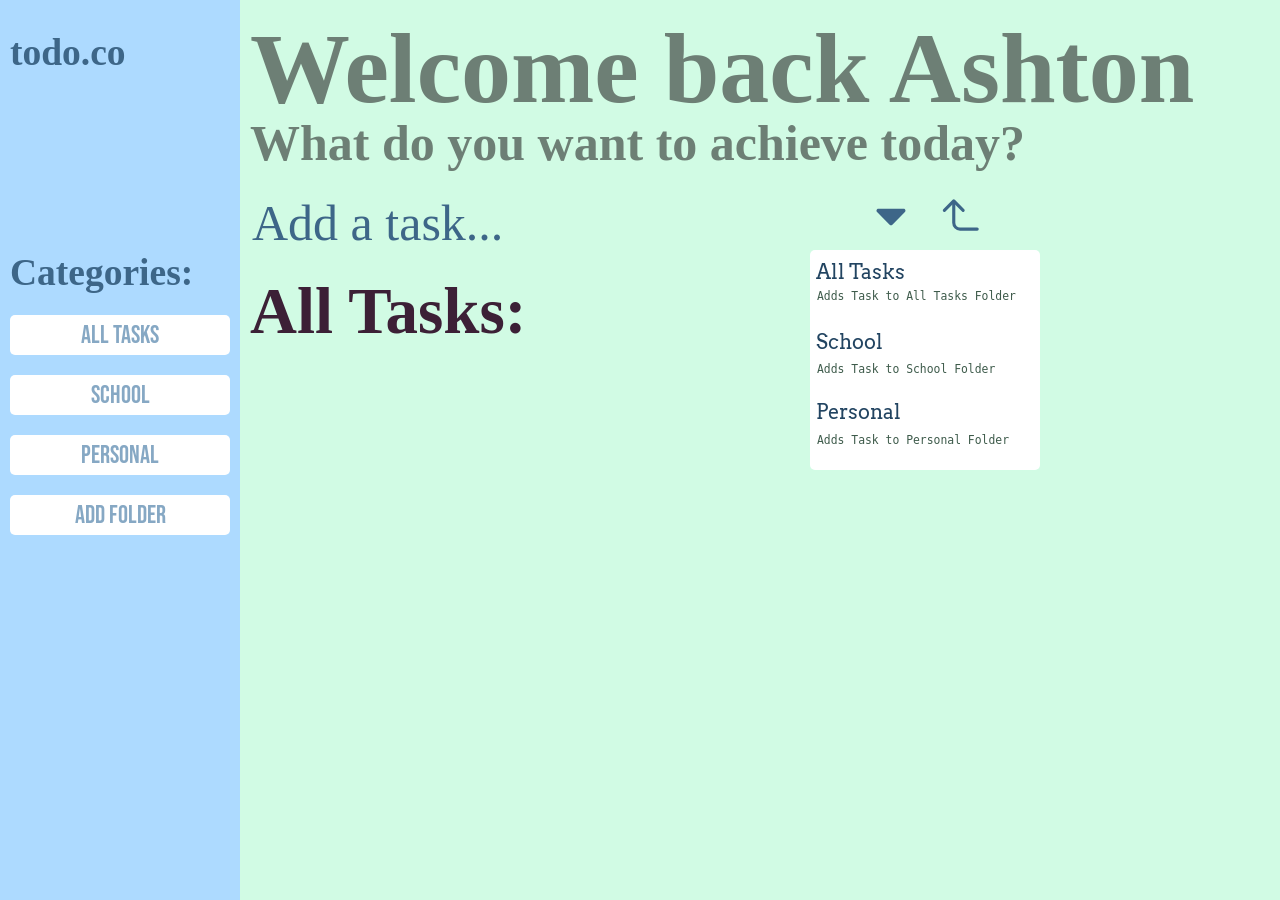
<file: code/index.html>
<!DOCTYPE html>
<html lang="en">
<head>
    <meta charset="UTF-8">
    <meta http-equiv="X-UA-Compatible" content="IE=edge">
    <meta name="viewport" content="width=device-width, initial-scale=1.0">
    <title>todo.co</title>
</head>

<div>
    <div id="e-menubar">
    <h2 id="left-title">Welcome back Ashton</h2>


    <h2 id="achieve-today">What do you want to achieve today?</h2>
    

<div class="task-searchbox">
    <input type="type" placeholder="Add a task..."id="task-add"></input>
    <button id="cat-btn"><svg stroke="currentColor" fill="currentColor" stroke-width="0" viewBox="0 0 320 512" height="1em" width="1em" xmlns="http://www.w3.org/2000/svg"><path d="M31.3 192h257.3c17.8 0 26.7 21.5 14.1 34.1L174.1 354.8c-7.8 7.8-20.5 7.8-28.3 0L17.2 226.1C4.6 213.5 13.5 192 31.3 192z"></path></svg></button>
    <button id="submit-btn"><svg stroke="currentColor" fill="currentColor" stroke-width="0" viewBox="0 0 16 16" height="1em" width="1em" xmlns="http://www.w3.org/2000/svg"><path fill-rule="evenodd" d="M2.646 6.854a.5.5 0 00.708 0L6 4.207l2.646 2.647a.5.5 0 10.708-.708l-3-3a.5.5 0 00-.708 0l-3 3a.5.5 0 000 .708z" clip-rule="evenodd"></path><path fill-rule="evenodd" d="M6 3.5a.5.5 0 00-.5.5v6.5A2.5 2.5 0 008 13h5.5a.5.5 0 000-1H8a1.5 1.5 0 01-1.5-1.5V4a.5.5 0 00-.5-.5z" clip-rule="evenodd"></path></svg></button>
    


</div>
<div id="tasks-container">
    <h2 id="tasks-title">All Tasks:</h2>
    <div id="taskbase"></div>
</div>
</div>
<div id="menubar">
    <h2 id="title">todo.co</h2>
    <h2 id="cat-title">Categories:</h2>
    <div id="tags">
    <button id="allTasks" class="folderBtn">All Tasks</button><br>
    <button id="school" class="folderBtn">School</button><br>
    <button id="personal" class ="folderBtn">Personal</button><br>
    <button id="addFolder">Add Folder</button>
</div>
</div>

    <div id="cat-popup">
        <div id="cat-popup-text-title">
            <div class="alltasksHoverDiv">
                <button class="cat-def-btns">All Tasks</button> <br>
                <h2 id="allTasksDescription" class="cat-btn-descriptions">Adds Task to All Tasks Folder</h2>
            </div>
            <div class="schoolHoverDiv">
                <button class="cat-def-btns">School</button> <br>
                <h2 id="schoolDescription" class="cat-btn-descriptions">Adds Task to School Folder</h2>

        </div>
        <div class="personalHoverDiv">
            <button class="cat-def-btns">Personal</button> <br>
            <h2 id="personalDescription" class="cat-btn-descriptions">Adds Task to Personal Folder</h2>

            </div>
        </div> 
    </div>


</div>

    
</body>
<script src="script.js"></script>
<link rel="stylesheet" href="style.css">
</html>
</file>
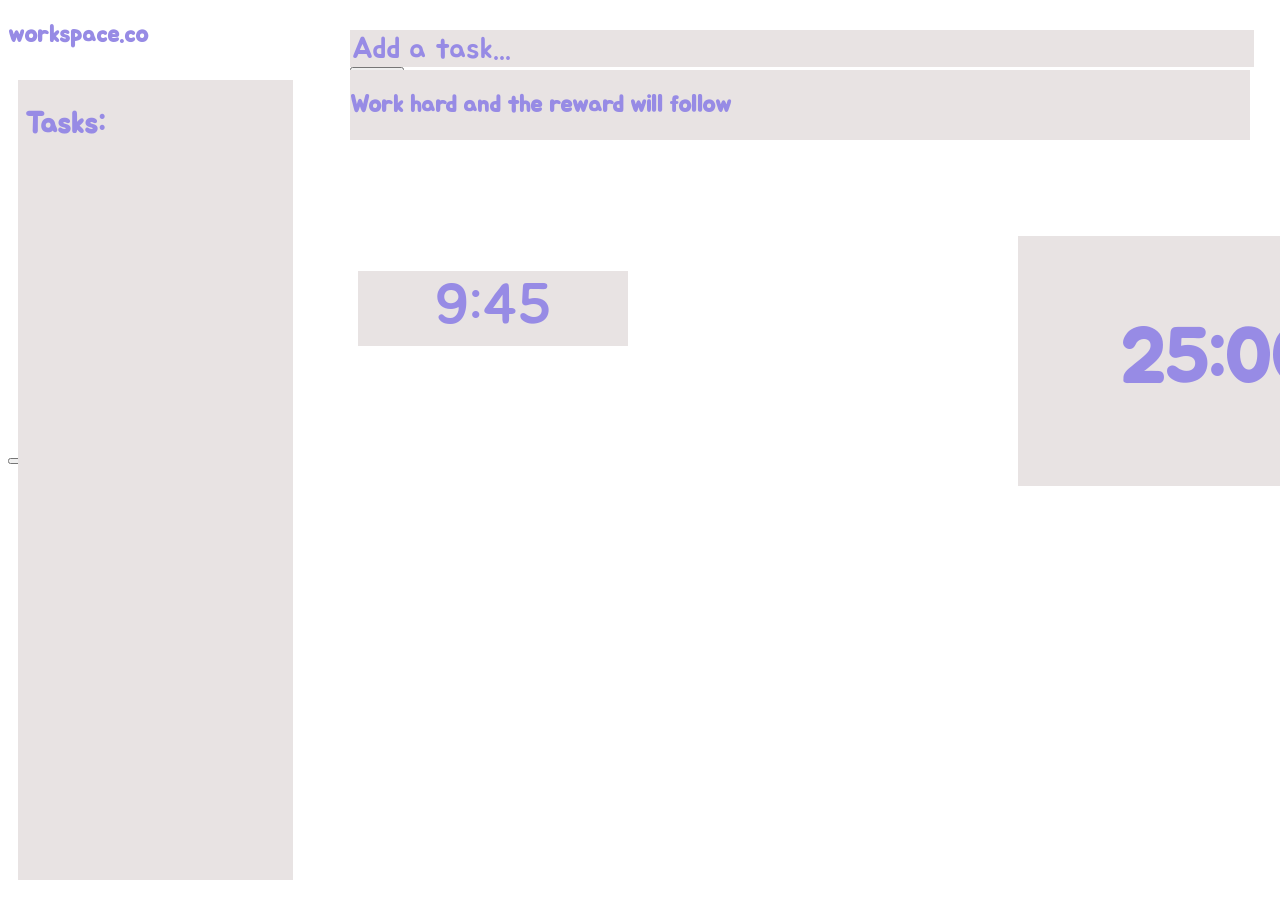
<file: workspace.co/index.html>
<!DOCTYPE html>
<html lang="en">
<head>
    <meta charset="UTF-8">
    <meta http-equiv="X-UA-Compatible" content="IE=edge">
    <meta name="viewport" content="width=device-width, initial-scale=1.0">
    <title>workspace.</title>
</head>
<link rel="stylesheet" href="style.css">
<link rel="stylesheet" href="https://fonts.google.com/specimen/Jua#standard-styles">
<body>
    
    <h2 id="left-title">workspace.co</h2>
    
    <div id="tasks-container">
        <h2 id="tasks-title">Tasks:</h2>
        <h2 Task ></h2>
</div>
<div class="task-searchbox">
    <input type="type" placeholder="Add a task..."id="task-add"></input>
    <button id="submit-btn">Submit</button>
    
</div>

<div class="quote-container">
    <h2 id="daily-quote">Work hard and the reward will follow</h2>
</div>

<div class="time-container">
    <h2 id="time"></h2>9:45</h2>
</div>

<div class="pomodoro-container">
    <h2 id="pomodoro-time">25:00</h2>

</div>
<button time="pomodoro-time"></button>

<div class="music-container">
    <iframe width="400" height="280" src="https://www.youtube.com/embed/DWcJFNfaw9c" 
    title="YouTube video player" frameborder="0" 
    allow="accelerometer; autoplay; clipboard-write; encrypted-media; gyroscope; picture-in-picture" allowfullscreen>
    </iframe>
</div>

    
</body>
<script src="script.js"></script>
</html>
</file>
<file: code/style.css>
@import url('https://fonts.googleapis.com/css2?family=Arvo&family=Bebas+Neue&family=Jua&family=Kdam+Thmor+Pro&family=Poppins:wght@200&family=Russo+One&display=swap');


body{
    background: #d1fbe4;
    color: #6d7f75;
    font-family: serif, sans-serif;
    font-size: 25px;
}

#e-menubar{
    position: fixed;
    left: 250px;

}

#menubar{
    position: fixed;
    top: 0px;
    left:0px;
    background-color: #addaff;
    color: #3d6688;
    height: 100%;
}

#menubar button{
    width: 220px;
    margin: 10px;
    left: -40px;
    border: 0px solid #ffffff;
    background-color: #ffffff;
    border-radius: 5px;
    height: 40px;
    color: #86a8c4;
    font-size: 25px;
    font-family: 'Bebas Neue', sans-serif;
}

#tags{
    position: relative;
    top: 200px;
}

#title{
    position: absolute;
    left: 10px;
}

#left-title{
    position: relative;
    font-size: 100px;
    top: -80px;
}

#achieve-today{
    position: relative;
    top: -175px;
    font-size: 50px;
}

#cat-title{
    position: relative;
    top: 220px;
    left: 10px;
}

#task-add{
    position: relative;
    top: -200px;
    width: 600px;
    height: 50px;
    background-color: #d1fbe4;
    border: 0px;
    color: #5e3260;
    font-size: 50px;
    font-family: serif, sans-serif;
}

#tasks-title{
    position: fixed;
    top: 220px;
    font-size: 65px;
    color: rgb(60, 32, 54);
}

#taskbase{
    position: fixed;
    top: 350px;
}

#task-add::placeholder{
    color: #3d6688;
    font-size: 50px;
    font-family: serif, sans-serif;
}



#submit-btn{
    position: relative;
    top: -200px;
    left: 0px;
    color: #3d6688;
    background: #d1fbe4;
    border: 0px;
    font-size: 50px;
}

*:focus {
    outline: none;
}


#cat-popup{
    position: fixed;
    background-color: rgb(255, 255, 255);
    width: 230px;
    height: 220px;
    top: 250px;
    left: 810px;
    border-radius: 5px;
}

#cat-popup-text-title{
    font-size: 15px;
    
}

#cat-btn{
    position: relative;
    top: -200px;
    left: 0px;
    color: #3d6688;
    background: #d1fbe4;
    border: 0px;
    font-size: 50px;
}

.cat-def-btns{
    color: #224461;
    border: 0px;
    font-size: 20px;
    padding-top: 10px;
    padding-bottom: 35px;
    background-color: transparent;
    font-family: Arvo;
    font-weight: 500;
}

.cat-btn-descriptions{
    font-size: 11.4px;
    font-family:monospace;
    color: #3e5b4b;
    font-weight: 100;
    position: fixed;
    left: 817px;
}

#allTasksDescription{
    position: fixed;
    top: 280px;
}

#schoolDescription{
    position: fixed;
    top: 353px;
}

#personalDescription{
    position: fixed;
    top: 424px;
}

div.alltasksHoverDiv:hover{
    background-color: rgb(241, 237, 237);
    background-size: cover;
}

div.schoolHoverDiv:hover{
    background-color: rgb(241, 237, 237);
    background-size: cover;
}

div.personalHoverDiv:hover{
    background-color: rgb(241, 237, 237);
    background-size: cover;
}


.hide{
    display: none;
}
</file>
<file: workspace.co/style.css>
@import url('https://fonts.googleapis.com/css2?family=Jua&display=swap');
*{
    font-family: 'Jua', sans-serif;
    color: #978be5;
}

.tasks-container{
    background-color: rgb(232, 227, 227);

}

.music-container{
    position: absolute;
    top: 600px;
    left: 1020px;
}

.time-container{
    position: relative;
    left: 350px;
    top: 150px;
    background-color: rgb(232, 227, 227);
    width: 270px;
    height:75px;
    font-size: 57px;
    text-align: center;
}

.pomodoro-container{
    position: relative;
    left: 1010px;
    top: 40px;
    background-color: rgb(232, 227, 227);
    width: 400px;
    height:75px;
    font-size: 50px;
    height: 250px;
    display: flex;
    align-items: center;
    justify-content: center;
}

#tasks-container{
    background-color: rgb(232, 227, 227);
    position: fixed;
    width: 270px;
    border: fixed;
    font-size: 20px;
    margin: 10px;
    text-align: left;
    text-indent: 2px;
    padding-left: 5px;
    height: 800px;

}

.task-searchbox{
    position: absolute;
    left: 350px;
    top: 30px;

}

#task-add{
    height: 35px;
    width: 900px;
    border: none;
    background-color: transparent;
    resize: none;
    outline: none;
    color: #978be5;
    font-size: 30px;
    background-color: rgb(232, 227, 227);



}

::placeholder{
    color: #978be5;

    box-sizing: border-box;
    text-indent: -0px;
}

.quote-container{
    position: fixed;
    left: 350px;
    background-color: rgb(232, 227, 227);
    width: 900px;
    resize: none;
    outline: none;
        border: none;
}
</file>
